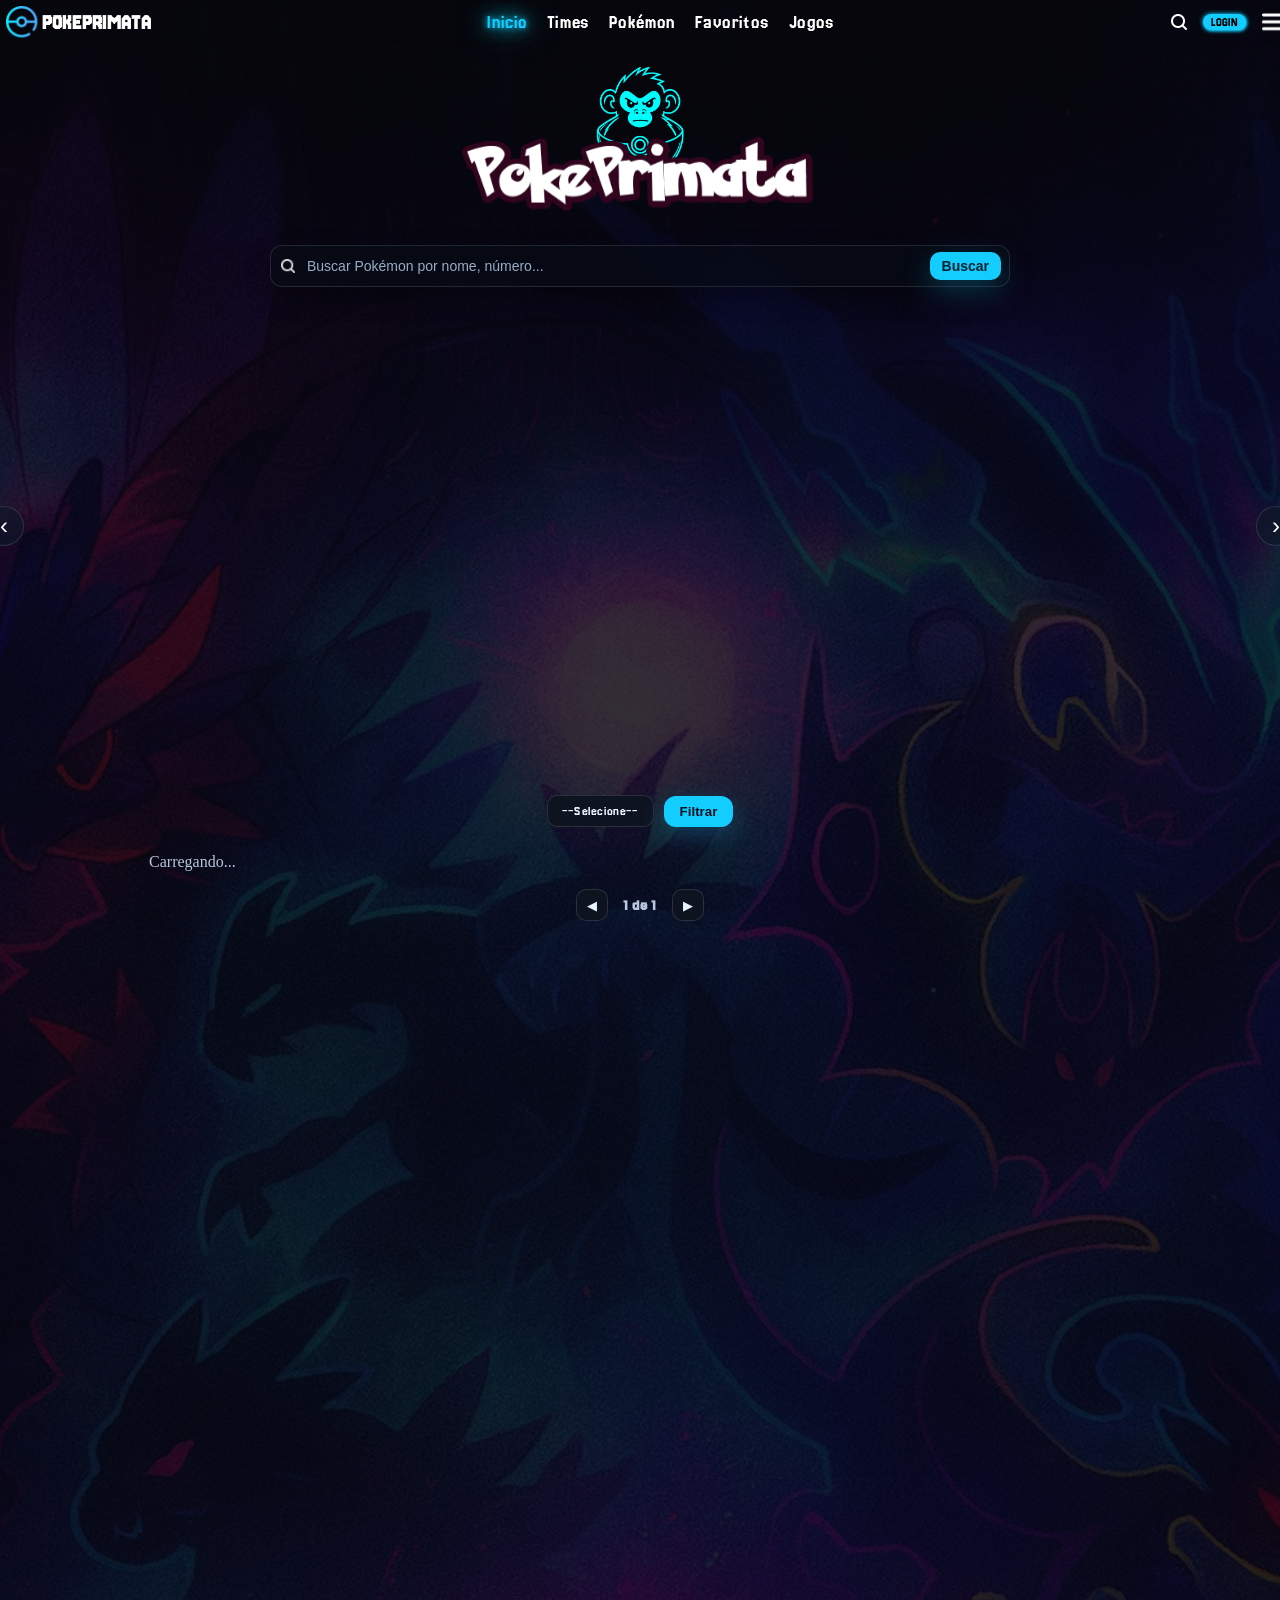
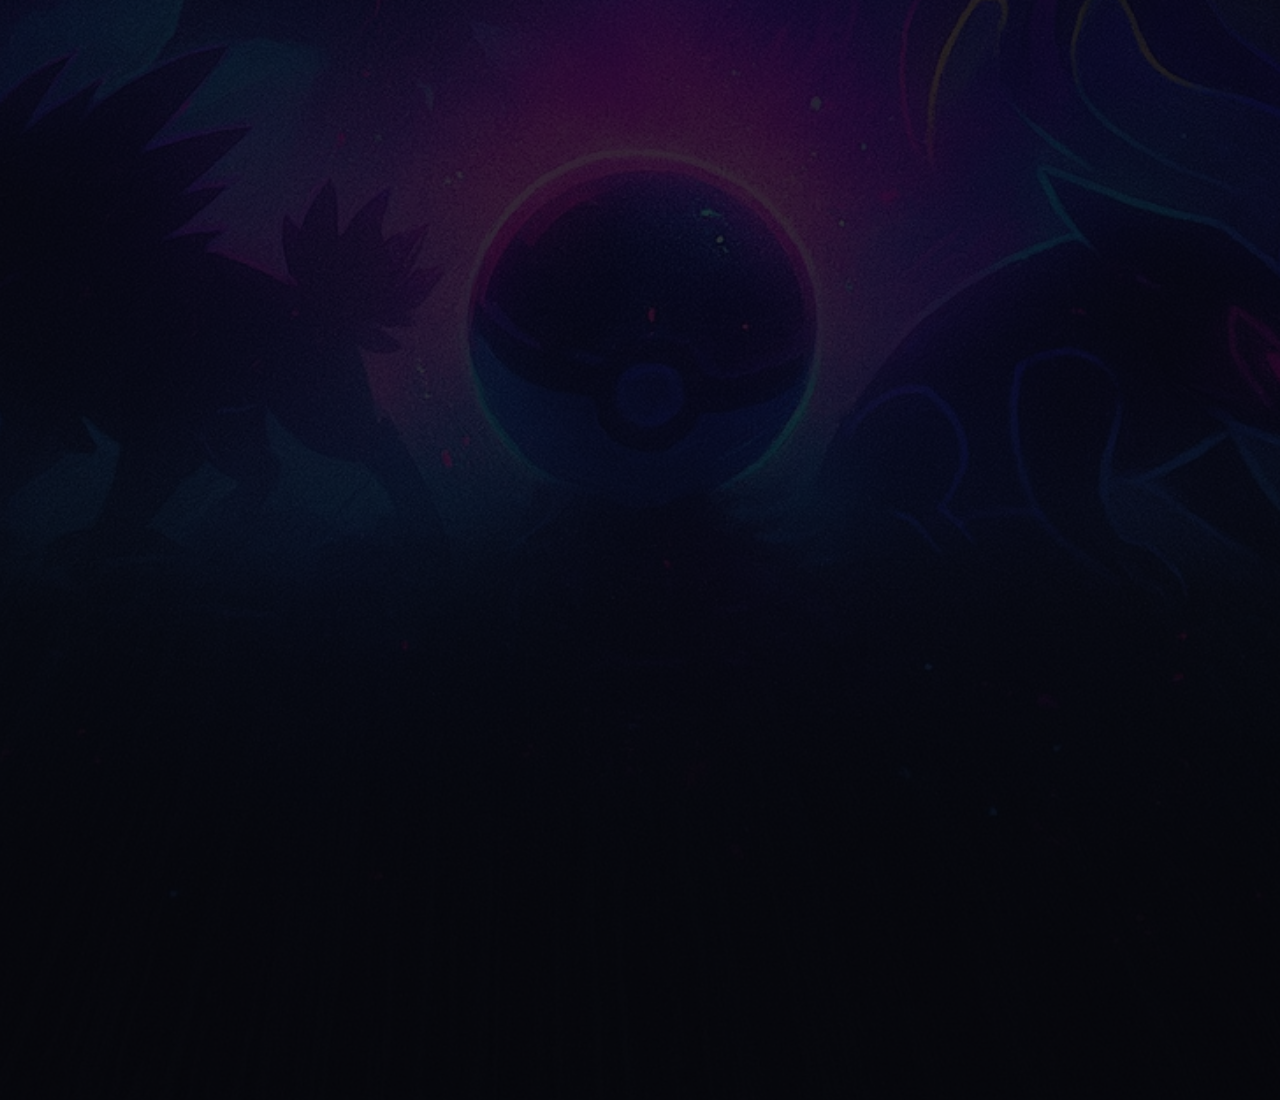
<file: index.html>
<!DOCTYPE html>
<html lang="pt-br">
<head>
  <meta charset="UTF-8" />
  <meta name="viewport" content="width=device-width, initial-scale=1.0"/>
  <title>Pokeprimata</title>
  <link rel="stylesheet" href="style.css"/>
</head>
<body class="f_body">
  <header>
    <div class="f_header_home">
      <a href="index.html">
        <img src="img/logo_pokebola.svg" alt="logo">
        <h1>POKEPRIMATA</h1>
      </a>
    </div>
    <nav class="f_header_nav">
      <a href="index.html" class="f_header_a f_header_marcado">Inicio</a>
      <a href="#" class="f_header_a">Times</a>
      <a href="pokemon.html" class="f_header_a">Pokémon</a>
      <a href="favoritos.html" class="f_header_a">Favoritos</a>
      <a href="#" class="f_header_a">Jogos</a>
    </nav>
    <div class="f_header_direito">
      <a href="#"><img src="img/lupa.svg" alt="lupa" class="f_header_lupa"></a>
      <a href="#" class="f_header_botao_login">LOGIN</a>
      <a href="#"><img src="img/menu.svg" alt="menu" class="f_header_menu"></a>
    </div>
  </header>

  <main class="f_main">
    <!-- SUAS LOGOS ABAIXO DO CABEÇALHO  -->
  <!-- HERO (logo + título + descrição + busca) -->
<section class="hero" aria-label="Apresentação PokePrimata">
   <div class="f_logo">
    <img src="img/logo.png" alt="logo macaco">
   </div>
   <div class="f_letreiro">
    <img src="img/pokeprimata.svg" alt="escrita pokeprimata">
   </div>
 
    <form class="hero__search" role="search" onsubmit="return false;">
      <img class="hero__searchIcon" src="img/lupa.svg" alt="" aria-hidden="true">
      <input id="searchInput" type="search" placeholder="Buscar Pokémon por nome, número..." aria-label="Buscar Pokémon por nome ou número">
      <button id="searchButton" type="button">Buscar</button>
    </form>
  </div>
</section>


    <!-- ===================== CARROSSEL DESTQUE (NOVO) ===================== -->
    <section class="pc-carousel" aria-label="Carrossel Pokémon">
      <button class="pc-nav pc-prev" aria-label="Anterior">‹</button>
      <div class="pc-viewport">
        <ul class="pc-track" id="pcTrack">
          <!-- Cards são inseridos via JS -->
        </ul>
      </div>

      <button class="pc-nav pc-next" aria-label="Próximo">›</button>
            <div class="pc-dots" id="pcDots" aria-label="Indicadores do carrossel"></div>

    </section>
    
    <!-- =================== /CARROSSEL DESTQUE (NOVO) ===================== -->

    <!-- BLOCO DOS POKÉMON (empurrado para baixo via CSS) -->
    <section class="pokemon-section">
      <!-- CONTROLES / FILTROS -->
      <section class="p_controls">
        <label class="p_select">
          <select id="typeSelect" aria-label="Filtrar por tipo">

            <option value="all">--Selecione--</option>
            <!-- Tipos preenchidos via JS -->
             
          </select>
          
        </label>
        
        <button id="applyFilter" class="p_btn">Filtrar</button>
      </section>

      <!-- GRID DE CARDS -->
      <section id="grid" class="p_grid" aria-live="polite"></section>

      <!-- PAGINAÇÃO -->
      <nav class="p_pagination" aria-label="Paginação de Pokémon">
        <button id="prevPage" class="p_pageBtn" aria-label="Página anterior">◀</button>
        <span id="pageLabel" class="p_pageLabel">1 de 1</span>
        <button id="nextPage" class="p_pageBtn" aria-label="Próxima página">▶</button>
      </nav>
    </section>
    <!-- divisor neon entre o carrossel e os cards -->


  </main>
  

  <script src="app.js" defer></script>
</body>
</html>
</file>
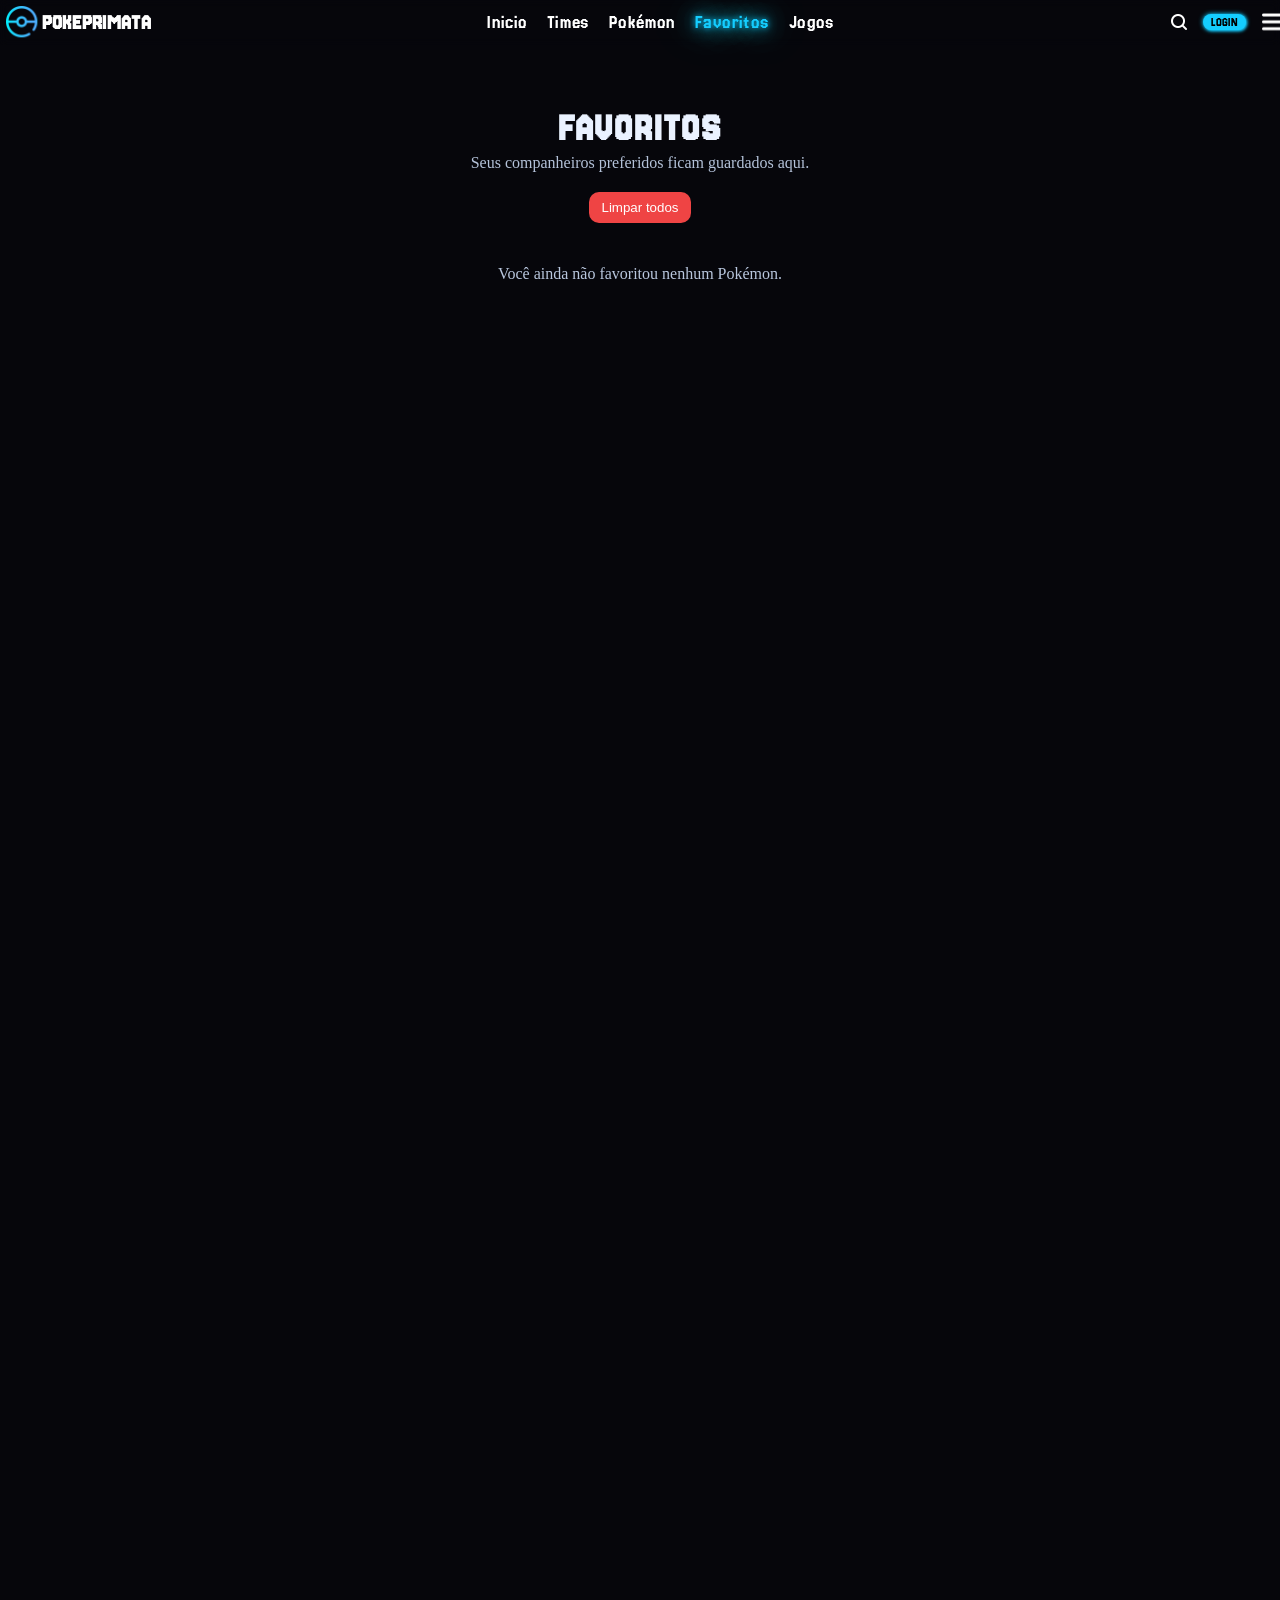
<file: favoritos.html>
<!DOCTYPE html>
<html lang="pt-br">
<head>
  <meta charset="UTF-8" />
  <meta name="viewport" content="width=device-width, initial-scale=1.0"/>
  <title>Favoritos — PokePrimata</title>
  <link rel="stylesheet" href="style.css"/>

  <!-- CSS específico desta página (mantém fundo sólido e o layout dos cards) -->
  <style>
    /* Sem imagem de fundo nesta página */
    .f_nobg::before { display: none !important; }

    /* Mini-hero */
    .fav-hero { display:grid; place-items:center; padding: 28px 16px 8px; }
    .fav-title { color:#eaf2ff; font-family:"Jersey 20",sans-serif; font-size:clamp(28px,4vw,40px); letter-spacing:.02em; }
    .fav-sub   { color:#c7d7f0; opacity:.9; margin-top:6px; text-align:center; }

    /* Controles */
    .fav-controls{ display:flex; gap:8px; justify-content:center; align-items:center; margin:12px auto 18px; width:min(1100px,92vw); }
    .fav-clear{ background:#ef4444; border:0; color:#fff; padding:8px 12px; border-radius:10px; cursor:pointer; }
    .fav-clear:hover{ filter:brightness(1.05); }

    /* Lista */
    .fav-list{ width:min(1100px,92vw); margin:6px auto 48px; display:flex; flex-direction:column; gap:14px; }

    .fav-card{
      position:relative;
      display:grid;
      grid-template-columns: 1fr 240px;
      gap:14px;
      padding:14px;
      background:#0c111b;
      border:1px solid rgba(255,255,255,.06);
      border-radius:18px;
      box-shadow:0 12px 30px rgba(0,0,0,.35);
      color:#eaf2ff;
    }
    .fav-info .fav-id{ font-size:12px; color:#a9b9d8; opacity:.9; font-weight:700; letter-spacing:.05em; }
    .fav-name{ font-family:"Jersey 20",sans-serif; font-size:28px; margin:6px 0 8px; letter-spacing:.02em; text-transform:uppercase; }
    .fav-types{ display:flex; gap:6px; flex-wrap:wrap; }

    .fav-media{
      display:grid; place-items:center;
      background:#12192a; border-radius:14px;
      border:1px solid rgba(255,255,255,.06);
      overflow:hidden;
    }
    .fav-media img{ width: 180px; height:auto; filter: drop-shadow(0 12px 24px rgba(0,0,0,.5)); }

    /* remover individual (lixeira) */
    .fav-remove{
      position:absolute; right:10px; top:10px;
      background:#ef4444; border:0; color:#fff;
      width:30px; height:30px; border-radius:10px;
      display:grid; place-items:center; cursor:pointer;
    }
    .fav-remove:hover{ filter:brightness(1.05); }

    /* Reaproveita coração pequeno dos cards */
    .p_fav{
      position:absolute; left:10px; top:10px;
      width:26px; height:26px; display:grid; place-items:center;
      border-radius:999px; border:1px solid rgba(255,255,255,.14);
      background:rgba(14,19,32,.70); cursor:pointer; z-index:3;
    }
    .p_fav svg{ width:14px; height:14px; fill:#9fb0c6; }
    .p_fav.is-fav{ background:rgba(20,205,255,.14); border-color:rgba(20,205,255,.45); }
    .p_fav.is-fav svg{ fill:var(--azul-botao); filter:drop-shadow(0 0 6px rgba(20,205,255,.55)); }

    /* Empty state */
    .fav-empty{ width:min(900px,92vw); margin:24px auto; color:#b9c7de; text-align:center; }

    @media (max-width: 720px){
      .fav-card{ grid-template-columns:1fr; }
      .fav-media{ padding:12px; }
      .fav-media img{ width:160px; }
    }
  </style>
</head>

<body class="f_body f_nobg">
  <header>
    <div class="f_header_home">
      <a href="index.html">
        <img src="img/logo_pokebola.svg" alt="logo">
        <h1>POKEPRIMATA</h1>
      </a>
    </div>
    <nav class="f_header_nav">
      <a href="index.html" class="f_header_a">Inicio</a>
      <a href="#" class="f_header_a">Times</a>
      <a href="pokemon.html" class="f_header_a">Pokémon</a>
      <a href="favoritos.html" class="f_header_a f_header_marcado">Favoritos</a>
      <a href="#" class="f_header_a">Jogos</a>
    </nav>
    <div class="f_header_direito">
      <a href="#"><img src="img/lupa.svg" alt="lupa" class="f_header_lupa"></a>
      <a href="#" class="f_header_botao_login">LOGIN</a>
      <a href="#"><img src="img/menu.svg" alt="menu" class="f_header_menu"></a>
    </div>
  </header>

  <main class="f_main">
    <section class="fav-hero">
      <h1 class="fav-title">FAVORITOS</h1>
      <p class="fav-sub">Seus companheiros preferidos ficam guardados aqui.</p>
    </section>

    <div class="fav-controls">
      <button id="favClear" class="fav-clear" title="Limpar todos">Limpar todos</button>
    </div>

    <section id="favList" class="fav-list" aria-live="polite"></section>
  </main>

  <script src="favorites.js" defer></script>
</body>
</html>
</file>
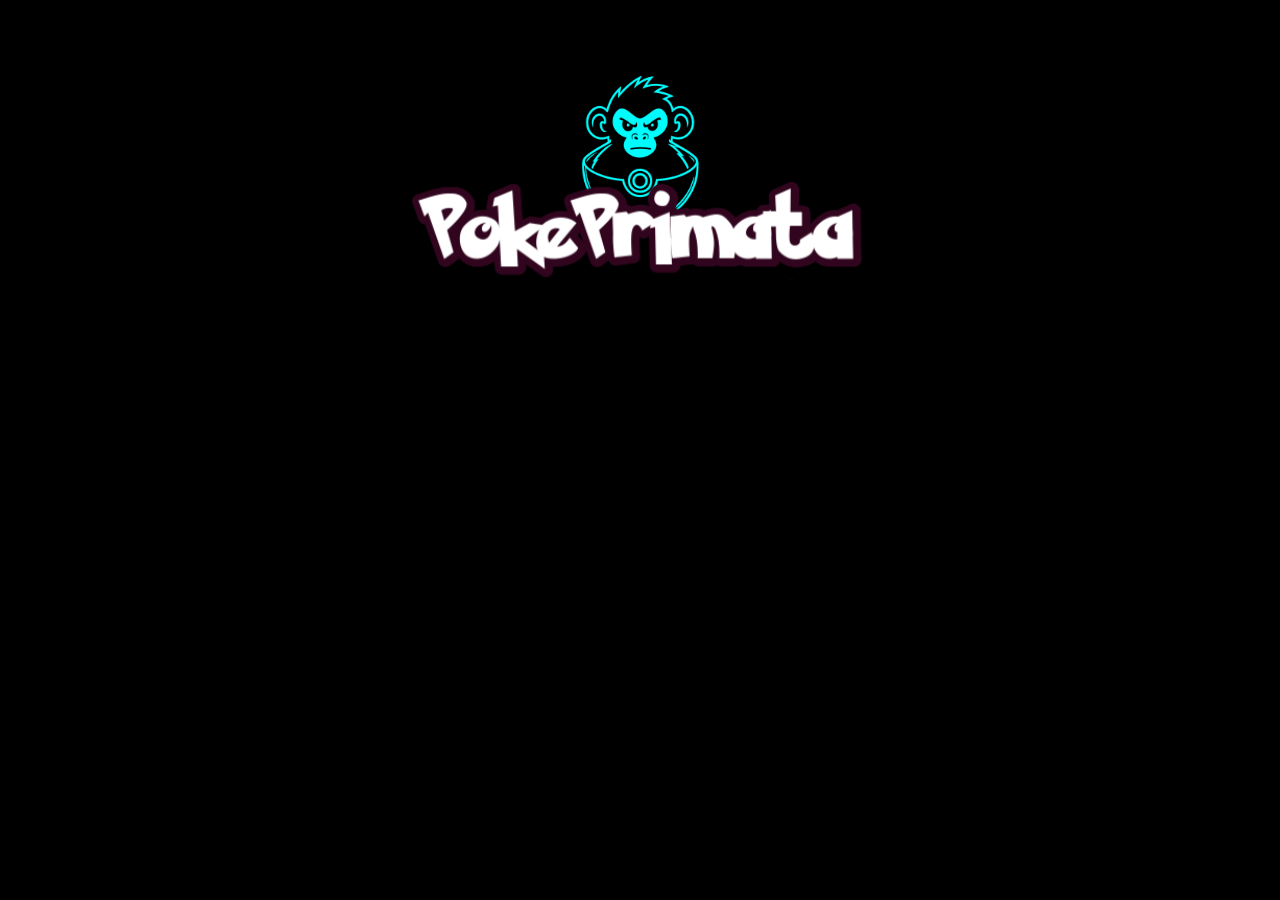
<file: logo.html>
<!DOCTYPE html>
<html lang="pt-br">
<head>
  <meta charset="UTF-8" />
  <meta name="viewport" content="width=device-width, initial-scale=1.0"/>
  <title>LOGOtest</title>
  <link rel="stylesheet" href="stylelogo.css" />
</head>
<body>
   <div class="f_logo">
    <img src="img/logo.png" alt="logo macaco">
   </div>
   <div class="f_letreiro">
    <img src="img/pokeprimata.svg" alt="escrita pokeprimata">
   </div>
</body>
</html>
</file>
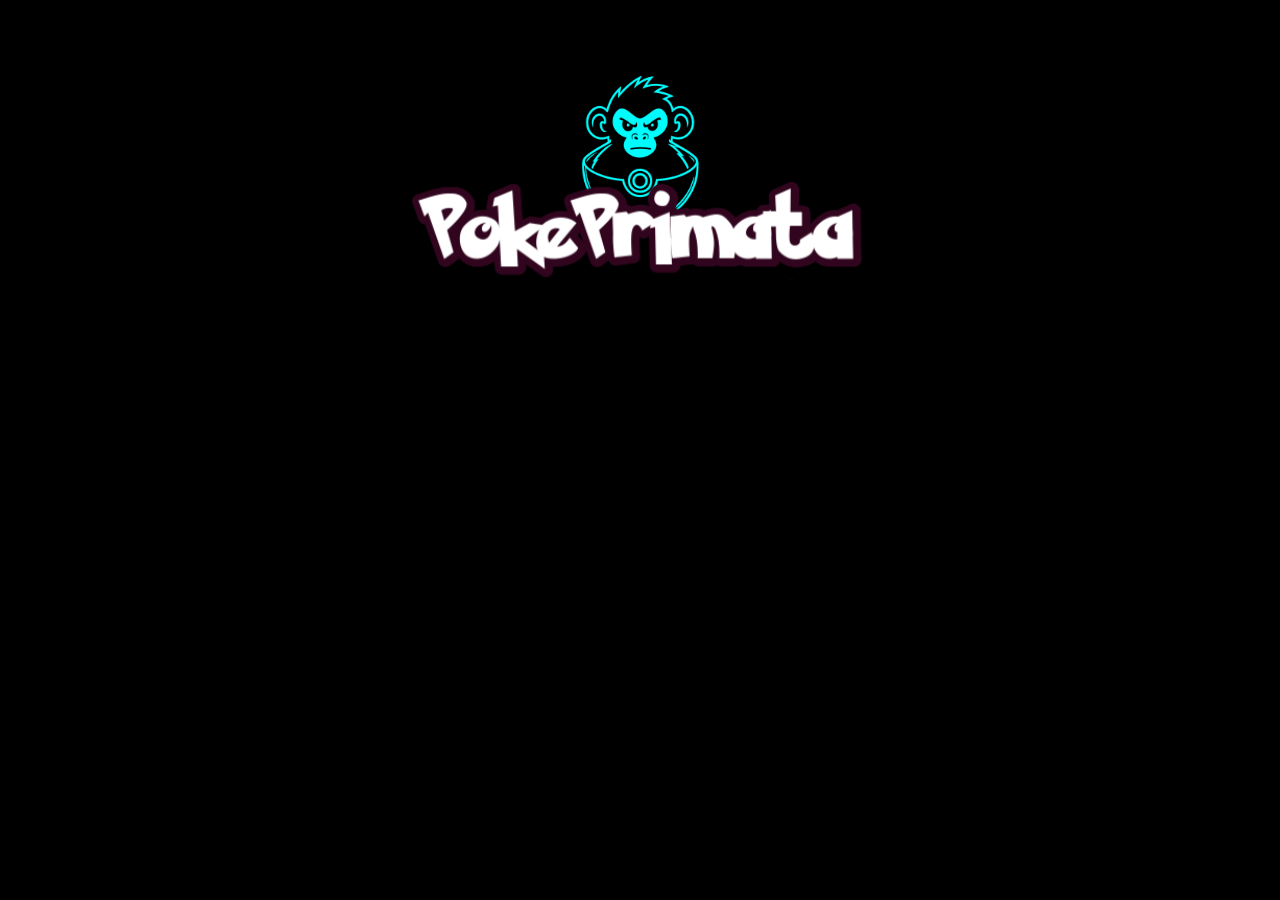
<file: logo/logo.html>
<!DOCTYPE html>
<html lang="pt-br">
<head>
  <meta charset="UTF-8" />
  <meta name="viewport" content="width=device-width, initial-scale=1.0"/>
  <title>LOGOtest</title>
  <link rel="stylesheet" href="./stylelogo.css" />
</head>
<body>
   <div class="f_logo">
    <img src="../img/logo.png" alt="logo macaco">
   </div>
   <div class="f_letreiro">
    <img src="../img/pokeprimata.svg" alt="escrita pokeprimata">
   </div>
</body>
</html>
</file>
<file: style.css>
@import url('https://fonts.googleapis.com/css2?family=Jersey+20&display=swap');

* { margin: 0; }

:root {
  --branco: white;
  --preto: rgb(0, 0, 0);
  --transparent: transparent;
  --azul-botao: #14CDFF;
  --azul_contraste: #03a2ff;
}

header {
  display: flex;
  align-items: center;
  justify-content: space-between;
  padding: 0.4rem;
  background-color: var(--transparent);
  position: fixed;
  top: 0;
  left: 0;
  width: 100%;
  backdrop-filter: blur(4px);
  z-index: 9999;
}

.f_header_home a,
.f_header_a {
  display: flex;
  align-items: center;
  color: var(--branco);
  text-decoration: none;
  font-family: "Jersey 20", sans-serif;
  gap: 0.2rem;
  font-size: 70%;
  text-decoration-thickness: 0.5px;
  text-underline-offset: 3px;
}

.f_header_home a img { width: 2rem; }

.f_header_nav { display: flex; gap: 1rem; }

.f_header_a:hover {
  color: var(--azul_contraste);
  text-shadow: 0 0 6px var(--azul_contraste), 0 0 20px var(--azul_contraste), 0 0 40px var(--azul_contraste);
}

.f_header_marcado {
  color: var(--azul-botao);
  text-shadow: 0 0 6px var(--azul-botao), 0 0 20px var(--azul-botao), 0 0 40px var(--azul-botao);
}

.f_header_direito {
  display: flex;
  align-items: center;
  gap: 1rem;
}

.f_header_direito a { display: flex; align-items: center; }

.f_header_botao_login {
  color: var(--preto);
  background-color: var(--azul-botao);
  text-decoration: none;
  font-family: "Jersey 20", sans-serif;
  font-size: 80%;
  padding: 0.1rem 0.5rem;
  border-radius: 1rem;
  box-shadow: 1px 1px 3px var(--azul-botao), 0 0 5px var(--azul-botao);
}

.f_header_botao_login:hover {
  background-color: var(--azul_contraste);
  box-shadow: 1px 1px 3px var(--azul_contraste), 0 0 5px var(--azul_contraste);
}

.f_header_lupa,
.f_header_menu { width: 1.5rem; }

.f_header_lupa { width: 1rem; }

.f_body {
  margin: 0;
  padding: 0;
  min-height: 300vh;
  background-color: #06060b;
  position: relative;
}

.f_body::before {
  content: "";
  position: absolute;
  top: 0;
  left: 0;
  width: 100%;
  height: 100%;
  background-image: url("img/fundo_home.png");
  background-size: cover;
  background-repeat: no-repeat;
  background-position: center;
  opacity: 0.2;
  z-index: -1;
}

.f_main { padding-top: 80px; }

.f_logo-container {
  display: flex;
  justify-content: center;
  align-items: center;
  margin-top: 20px;
}

.f_centered-logo {
  max-width: 200px;
  height: auto;
}

.hero-logos {
  display: grid;
  place-items: center;
  padding: clamp(12px, 3vw, 24px) 16px 0;
}

.hero-logos__wrap {
  display: flex;
  align-items: center;
  gap: clamp(8px, 2vw, 14px);
}

/* Macaco */
.f_logo img{
  width: 146px;
  height: auto;
  display: block;      /* evita “buraquinho” embaixo */
  margin: 0 auto;      /* centraliza */
    margin-top: -100px;
}

/* Letreiro Pokeprimata */
.f_letreiro img{
  width: 356px;        /* <- era 456x */
  height: auto;
  display: block;
  margin:  0 auto;
}
.f_letreiro{
    margin-top: -120px;
}


.hero-logos__monkey,
.hero-logos__wordmark {
  filter: drop-shadow(0 8px 18px rgba(0, 0, 0, .35));
  height: auto;
}

.hero-logos__monkey { width: clamp(72px, 10vw, 120px); }

.hero-logos__wordmark { width: clamp(220px, 34vw, 520px); }

@media (max-width: 640px) {
  .hero-logos__wrap { flex-direction: column; }
}

.p_controls {
  display: flex;
  gap: 10px;
  align-items: center;
  justify-content: center;
  padding: 18px 16px;
  margin: 6px auto 8px;
  max-width: 1200px;
}

.p_select select {
  appearance: none;
  background: #0e1320;
  color: #e9f3ff;
  border: 1px solid rgba(255, 255, 255, .12);
  padding: 8px 14px;
  border-radius: 10px;
  outline: none;
  font-family: "Jersey 20", sans-serif;
  letter-spacing: .3px;
}

.p_btn {
  background: var(--azul-botao);
  border: 0;
  color: #06121f;
  font-weight: 700;
  padding: 8px 16px;
  border-radius: 12px;
  cursor: pointer;
  box-shadow: 0 8px 24px rgba(20, 205, 255, .25);
}

.p_btn:hover { background: var(--azul_contraste); }

.p_grid {
  --card-w: 230px;
  display: grid;
  gap: 16px;
  justify-content: center;
  grid-template-columns: repeat(auto-fill, minmax(var(--card-w), 1fr));
  width: min(1200px, 92vw);
  margin: 4px auto 18px;
}

.p_card {
  position: relative;
  background: #0c111b;
  border: 1px solid rgba(255, 255, 255, .06);
  border-radius: 16px;
  padding: 14px;
  color: #e8f1ff;
  box-shadow: 0 12px 30px rgba(0, 0, 0, .35);
}

.p_card:hover {
  transform: translateY(-2px);
  transition: transform .2s;
}

.p_id {
  position: absolute;
  top: 8px;
  right: 10px;
  font-size: 12px;
  color: #a9b9d8;
  opacity: .9;
  font-weight: 700;
  letter-spacing: .05em;
}

.p_imgWrap {
  display: grid;
  place-items: center;
  height: 140px;
  margin-bottom: 10px;
}

.p_imgWrap img {
  width: 140px;
  height: auto;
  filter: drop-shadow(0 10px 18px rgba(0, 0, 0, .55));
}

.p_name {
  font-family: "Jersey 20", sans-serif;
  font-size: 22px;
  font-weight: 700;
  text-align: center;
  margin: 0 auto 8px;
  width: 100%;
}

.p_types {
  display: flex;
  gap: 6px;
  flex-wrap: wrap;
  justify-content: center;
}

.p_type {
  font-size: 12px;
  font-weight: 700;
  padding: 4px 8px;
  border-radius: 999px;
  background: #1a2233;
  color: #d5e7ff;
  letter-spacing: .3px;
}

.t-grass { background: #1a4027; color: #a9f2af; }
.t-poison { background: #3a1b3f; color: #e6c0ff; }
.t-fire { background: #4b1a12; color: #ffb9a1; }
.t-water { background: #0d2838; color: #9dd4ff; }
.t-bug { background: #2a3916; color: #c7f59c; }
.t-normal { background: #26303a; color: #d8e3f0; }
.t-flying { background: #1d263f; color: #a9c2ff; }
.t-electric { background: #463a10; color: #ffe58a; }
.t-ground { background: #3a2c18; color: #f1d1a1; }
.t-fairy { background: #3d2036; color: #ffc7f0; }
.t-fighting { background: #3d1512; color: #ffb3a8; }
.t-rock { background: #2e2a1d; color: #e2d9a1; }
.t-psychic { background: #3a1736; color: #ffb6e6; }
.t-ice { background: #16353f; color: #c6f6ff; }
.t-dragon { background: #1a1e3f; color: #c1c7ff; }
.t-ghost { background: #1c1633; color: #c9b8ff; }
.t-steel { background: #1b2833; color: #cfe4ff; }
.t-dark { background: #11151b; color: #bfcde0; }

.p_pagination {
  display: flex;
  align-items: center;
  justify-content: center;
  gap: 15px;
  margin: 6px auto 40px;
}

.p_pageBtn {
  width: 32px;
  height: 32px;
  border-radius: 10px;
  border: 1px solid rgba(255, 255, 255, .12);
  background: #0e1320;
  color: #e6f2ff;
  cursor: pointer;
}

.p_pageBtn:hover { background: #131a2a; }

.p_pageLabel {
  color: #b9c7de;
  font-weight: 700;
  font-family: "Jersey 20", sans-serif;
  letter-spacing: .4px;
}

.pc-carousel {
  position: relative;
  padding: 32px 64px;
  margin: 40px auto 24px;
  max-width: 1120px;
}

.pc-viewport {
  position: relative;
  height: 460px;
  overflow: visible;
}

.pc-track {
  list-style: none;
  margin: 0;
  padding: 0;
  position: relative;
  height: 100%;
  user-select: none;
}

.pc-card {
  position: absolute;
  left: 50%;
  top: 50%;
  width: 280px;
  height: 420px;
  transform: translate(-50%, -50%);
  border-radius: 24px;
  background: rgba(15, 23, 42, 0.85);
  border: 1px solid rgba(255, 255, 255, 0.08);
  box-shadow: 0 20px 40px rgba(0, 0, 0, 0.5);
  padding: 20px;
  color: #e5e7eb;
  display: flex;
  flex-direction: column;
  align-items: center;
  justify-content: space-between;
  transition: transform .45s cubic-bezier(.2,.8,.2,1), opacity .30s ease, z-index .30s ease, filter .30s ease;
  will-change: transform;
  cursor: pointer;
}

.pc-card.is-center { cursor: default; }

.pc-card img {
  height: 176px;
  filter: drop-shadow(0 10px 20px rgba(0,0,0,.6));
  pointer-events: none;
}

.pc-number {
  font-size: 11px;
  letter-spacing: .06em;
  color: rgba(255,255,255,.6);
}

.pc-name {
  font-weight: 700;
  font-size: 22px;
  letter-spacing: .02em;
  text-align: center;
}

.pc-types {
  display: flex;
  gap: 8px;
  justify-content: center;
  margin-top: 8px;
}

.pc-pill {
  font-size: 11px;
  text-transform: uppercase;
  padding: 6px 10px;
  border-radius: 999px;
  border: 1px solid transparent;
}

.pc-pill.grass  { background: rgba(16,185,129,.18); color: #a7f3d0; border-color: rgba(52,211,153,.25); }
.pc-pill.poison { background: rgba(217,70,239,.18); color: #f5d0fe; border-color: rgba(232,121,249,.25); }
.pc-pill.fire   { background: rgba(249,115,22,.18); color: #fed7aa; border-color: rgba(251,146,60,.25); }
.pc-pill.flying { background: rgba(56,189,248,.18); color: #bae6fd; border-color: rgba(125,211,252,.25); }

.pc-nav {
  position: absolute;
  top: 50%;
  translate: 0 -50%;
  width: 40px;
  height: 40px;
  border-radius: 999px;
  border: 1px solid rgba(255,255,255,.12);
  background: rgba(15,23,42,.7);
  color: #fff;
  display: grid;
  place-items: center;
  font-size: 24px;
  line-height: 1;
  cursor: pointer;
  transition: transform .1s ease, background .2s ease;
  z-index: 60;
}

.pc-nav:hover { background: rgba(30,41,59,.8); }

.pc-nav:active { transform: scale(.96); }

.pc-prev { left: -80px; }
.pc-next { right: -80px; }

.hero {
  display: grid;
  place-items: center;
  padding: clamp(20px, 4vw, 36px) 16px 10px;
}

.hero__search {
  margin-top: 10px;
  display: flex;
  align-items: center;
  gap: 10px;
  width: min(960px, 92vw);
  padding: 10px 10px 10px 14px;
  border-radius: 16px;
  background: rgba(7, 12, 22, .72);
  border: 1px solid rgba(255,255,255,.12);
  box-shadow: 0 14px 34px rgba(0,0,0,.35);
  backdrop-filter: blur(6px);
}

.hero__searchIcon {
  width: 18px;
  height: 18px;
  opacity: .9;
}

.hero__search input {
  flex: 1;
  border: 0;
  outline: 0;
  background: transparent;
  color: #eaf2ff;
  font-size: 15px;
}

.hero__search input::placeholder {
  color: #a8bed9;
  opacity: .9;
}

.hero__search button {
  background: var(--azul-botao);
  border: 0;
  color: #062130;
  padding: 8px 16px;
  border-radius: 12px;
  font-weight: 700;
  cursor: pointer;
  box-shadow: 0 10px 28px rgba(20,205,255,.25);
}

.hero__search button:hover { background: var(--azul_contraste); }
/* === Barra de pesquisa menor (override) === */
.hero__search {
  width: min(720px, 88vw);
  padding: 6px 8px 6px 10px;
  border-radius: 12px;
  box-shadow: 0 10px 24px rgba(0, 0, 0, 0.30);
}

.hero__searchIcon {
  width: 14px;
  height: 14px;
}

.hero__search input {
  font-size: 14px;
}

.hero__search button {
  padding: 6px 12px;
  border-radius: 10px;
  font-size: 14px;
}
/* === Nav maior (Inicio, Pokémon, Favoritos, etc.) === */
.f_header_a{
  font-size: 120%;          /* era 70% */
  letter-spacing: .4px;
}

/* dá um respiro entre os itens */
.f_header_nav{
  gap: 1.2rem;             /* era 1rem */
}

/* em telas bem pequenas, ajusta pra não quebrar */
@media (max-width: 420px){
  .f_header_a{ font-size: 82%; }
  .f_header_nav{ gap: .6rem; }
}
/* === Subir o carrossel e grudar na busca === */

/* diminui o “respiro” embaixo da hero */
.hero{
  padding-bottom: 4px;  /* antes ~10px */
}

/* garante que o campo de busca não cria espaço extra */
.hero__search{
  margin-bottom: 0;
}

/* encosta o carrossel na hero */
.pc-carousel{
  margin: 8px auto 24px; /* antes: 40px auto 24px */
}

/* opcional: em telas muito pequenas, gruda ainda mais */
@media (max-width: 480px){
  .pc-carousel{
    margin-top: 6px;
  }
}
/* === Boxes do carrossel menores (override) === */
.pc-card{
  width: 220px;
  height: 330px;
}

.pc-card img{
  height: 136px;
}

.pc-viewport{
  height: 360px;
}

/* opcional: título um tiquinho menor */
.pc-name{
  font-size: 20px;
}
/* === Botões do carrossel mais perto (override) === */
.pc-prev{
  left: -32px;   /* antes -64px */
}
.pc-next{
  right: -32px;  /* antes -64px */
}

.pc-dots{
  display: flex;
  gap: 10px;
  justify-content: center;
  align-items: center;
  margin-top:30px;
}

.pc-dot{
  width: 8px;
  height: 8px;
  border-radius: 999px;
  border: 1px solid rgba(0,0,0,.25);
  background: rgba(255,255,255,.18);
  opacity: .9;
  transition: width .22s ease, height .22s ease, background .2s ease, opacity .2s ease;
}

.pc-dot.is-active{
  width: 26px;
  height: 10px;
  background: var(--azul-botao);
  opacity: 1;
}

/* Cursor de mão nos pontos do carrossel */
.pc-dot { cursor: pointer; }

/* (opcional) feedback visual */
.pc-dot:hover { opacity: 1; }
.pc-dot:focus-visible {
  outline: 2px solid rgba(20,205,255,.7);
  outline-offset: 2px;
}
/* ❤️ botão de favorito no card */
.p_fav{
  position: absolute;
  top: 8px;               /* canto superior esquerdo */
  left: 10px;
  width: 26px;
  height: 26px;
  display: grid;
  place-items: center;
  border-radius: 999px;
  border: 1px solid rgba(255,255,255,.14);
  background: rgba(14,19,32,.70);
  cursor: pointer;
  transition: transform .15s ease, background .2s ease, border-color .2s ease;
  z-index: 3;
}
.p_fav:hover{ transform: scale(1.04); }

.p_fav svg{
  width: 14px;
  height: 14px;
  fill: #9fb0c6;                 /* cor neutra */
  pointer-events: none;
}

.p_fav.is-fav{
  background: rgba(20,205,255,.14);
  border-color: rgba(20,205,255,.45);
}
.p_fav.is-fav svg{
  fill: var(--azul-botao);
  filter: drop-shadow(0 0 6px rgba(20,205,255,.55));
}
</file>
<file: stylelogo.css>
body{
    background-color: black;
}

/* Macaco */
.f_logo img{
  width: 196px;
  height: auto;
  display: block;      /* evita “buraquinho” embaixo */
  margin: 0 auto;      /* centraliza */
}

/* Letreiro Pokeprimata */
.f_letreiro img{
  width: 456px;        /* <- era 456x */
  height: auto;
  display: block;
  margin: 0 auto;
}
.f_letreiro{
    margin-top: -120px;
}
</file>
<file: logo/stylelogo.css>
body{
    background-color: black;
}

/* Macaco */
.f_logo img{
  width: 196px;
  height: auto;
  display: block;      /* evita “buraquinho” embaixo */
  margin: 0 auto;      /* centraliza */
}

/* Letreiro Pokeprimata */
.f_letreiro img{
  width: 456px;        /* <- era 456x */
  height: auto;
  display: block;
  margin: 0 auto;
}
.f_letreiro{
    margin-top: -120px;
}
</file>
